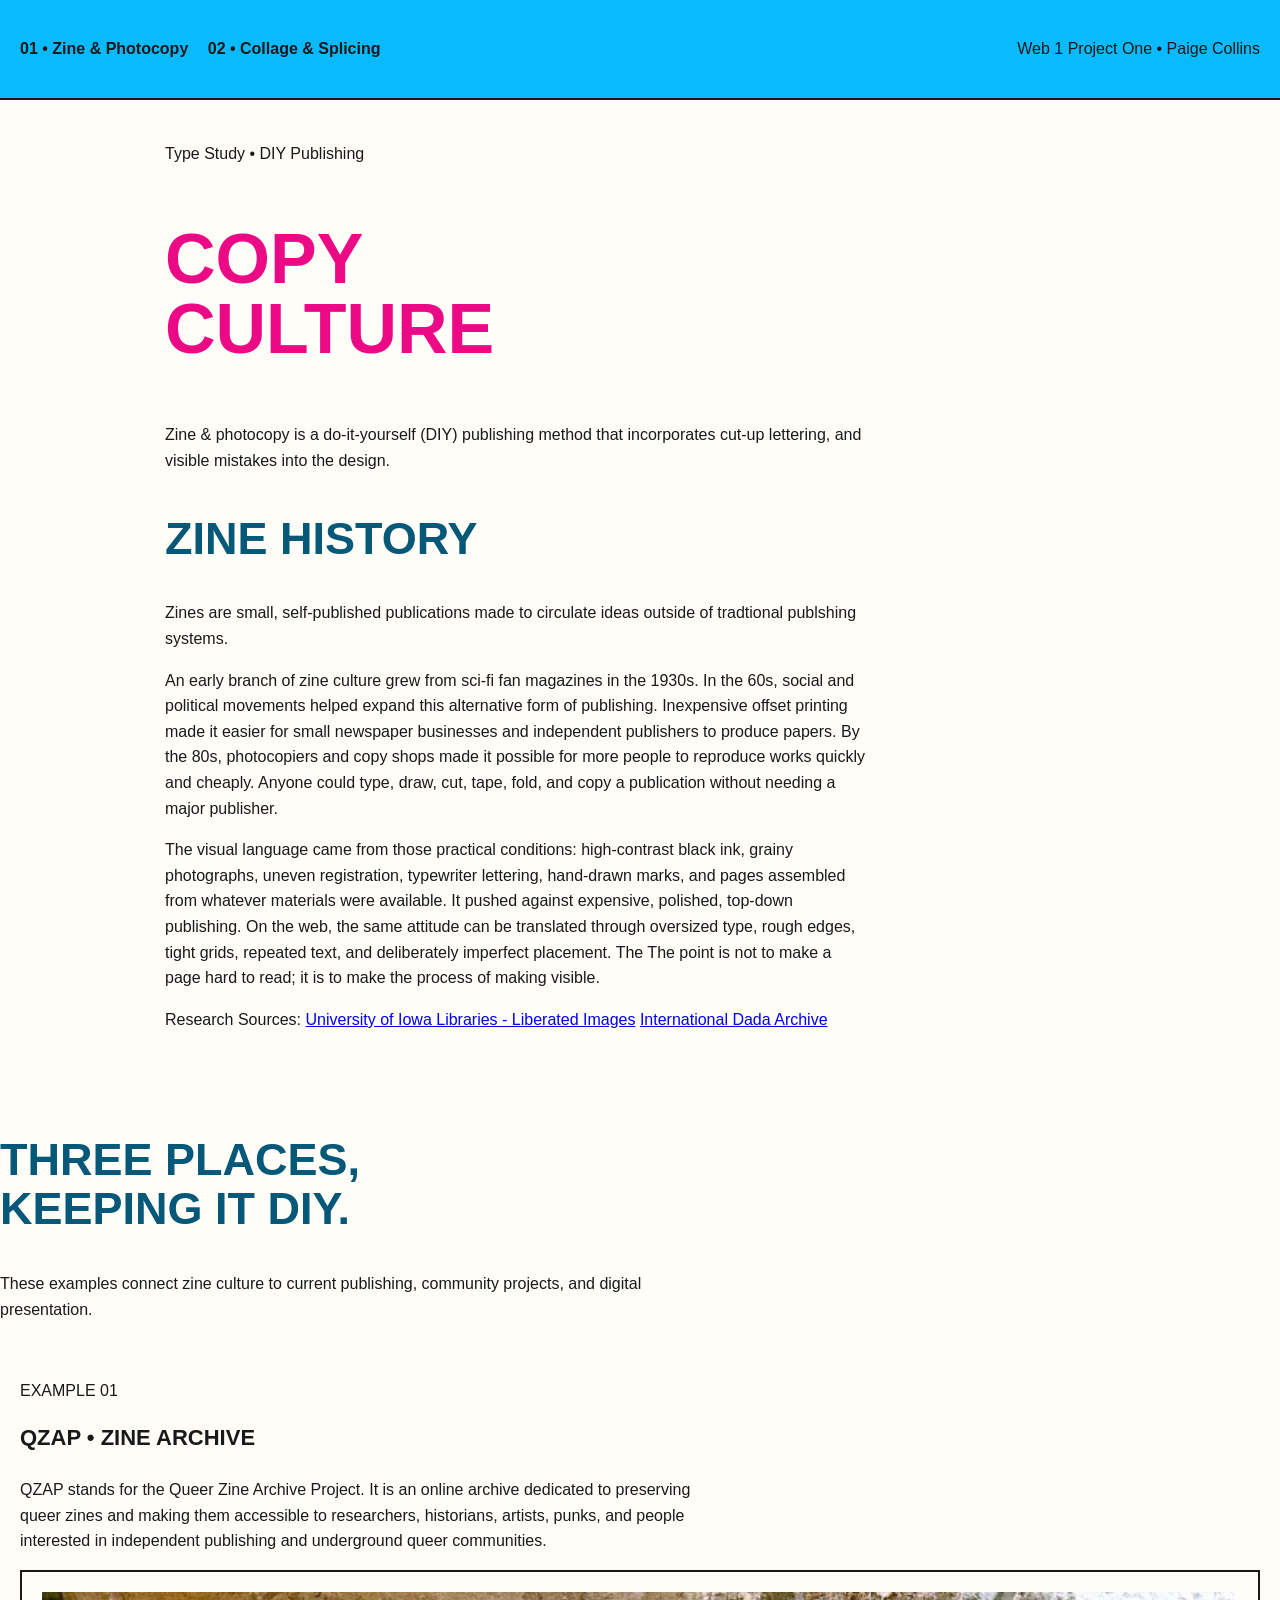
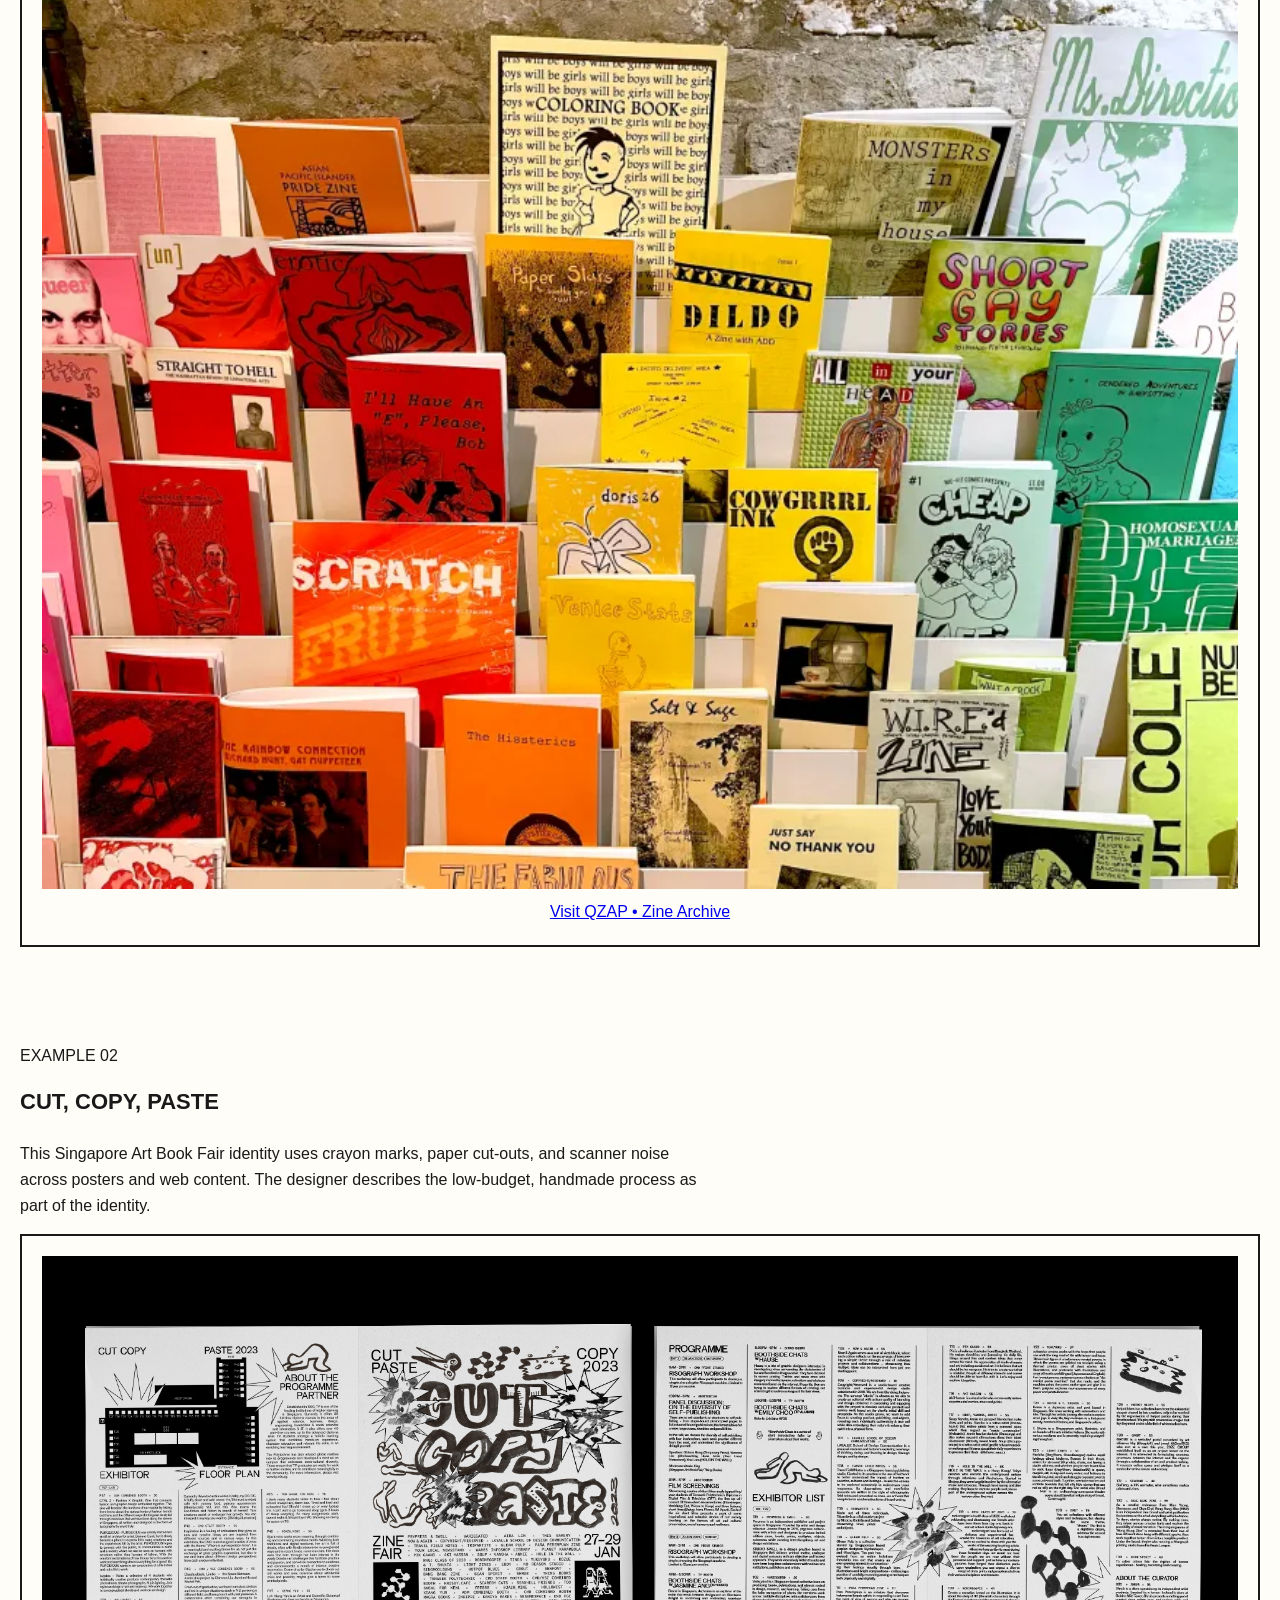
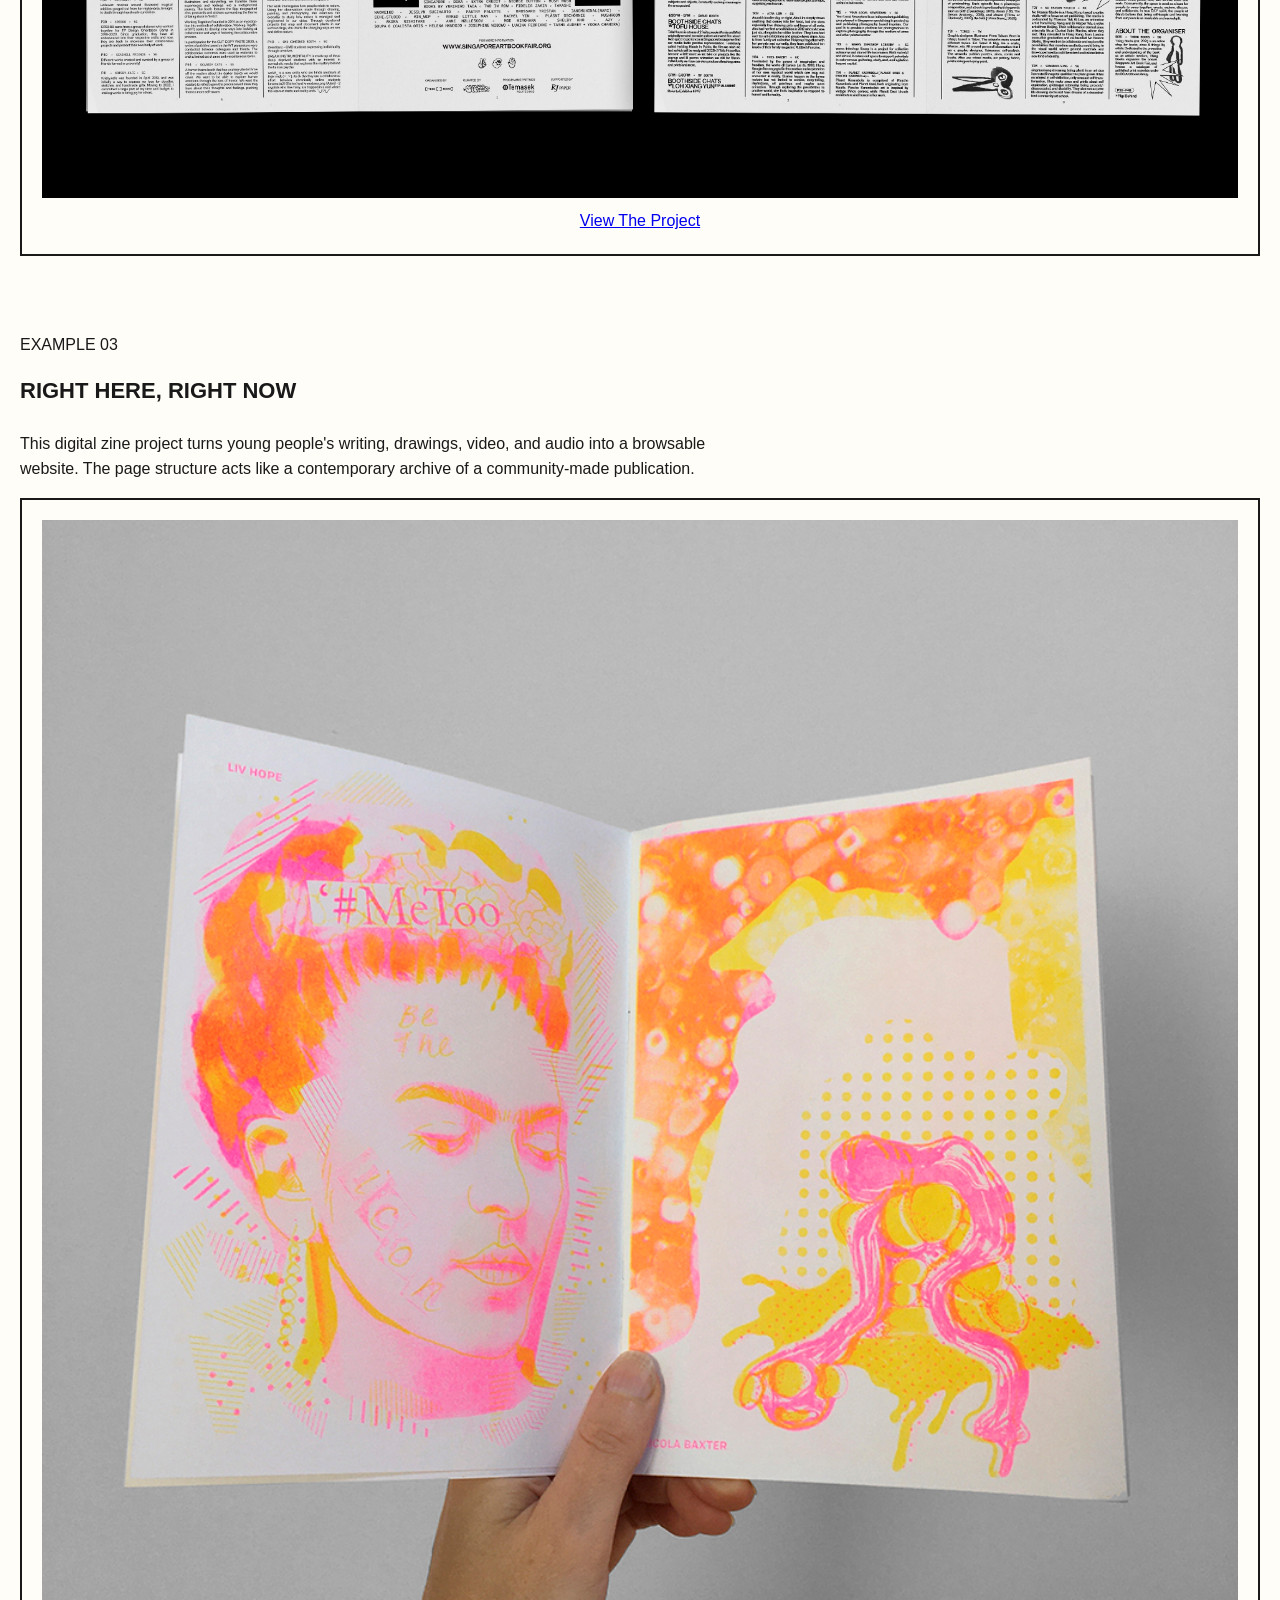
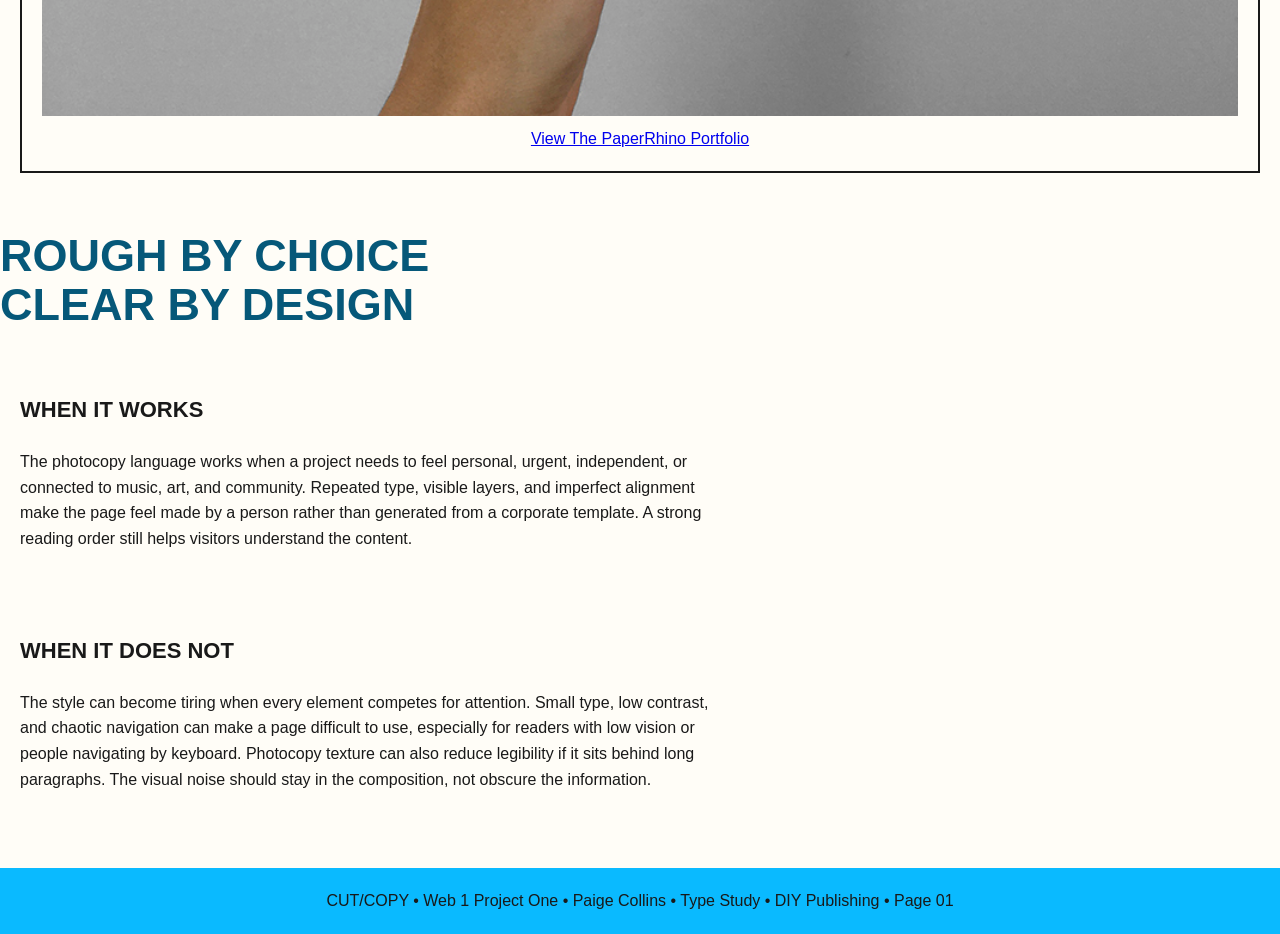
<file: index.html>
<!DOCTYPE html>
<html lang="en">
<head>
    <meta charset="UTF-8">
    <meta name="viewport" content="width=device-width, initial-scale=1.0">
    <title>Zine & Photocopy • Cut / Copy</title>
    <link rel="stylesheet" href="css/styles.css">
</head>
<body class="page-zine">

    <header class="site-header">

        <nav aria-label="main navigation">
            <a href="index.html" aria-current="page">01 • Zine & Photocopy</a>
            <a href="collage.html">02 • Collage & Splicing</a>
        </nav>
        <p class="issue-mark">Web 1 Project One • Paige Collins</p>
    </header>
    

<main id="main-content">

     <section class="hero hero-zine" aria-labelledby="page-title">
        <p class="eyebrow">Type Study • DIY Publishing</p>
        <h1 id="page-title">Copy<br><spam class="hero-outline">Culture</spam></h1>
        <div class="hero-bottom">
            <p class="hero-definition">Zine & photocopy is a do-it-yourself (DIY) publishing method that incorporates cut-up lettering, and visible mistakes into the design.</p>
        </section>


        <section class="history-section content-section" aria-labelledby="history-title">
            <div class="section-index">
            </div>
            <div class="section-content">
                <h2 id="history-title">ZINE HISTORY</h2>
                <p class="lead">Zines are small, self-published publications made to circulate ideas outside of tradtional publshing systems.</p>
                <p>An early branch of zine culture grew from sci-fi fan magazines in the 1930s. In the 60s, social and political movements helped expand this alternative form of publishing. Inexpensive offset printing made it easier for small newspaper businesses and independent publishers to produce papers. By the 80s, photocopiers and copy shops made it possible for more people to reproduce works quickly and cheaply. Anyone could type, draw, cut, tape, fold, and copy a publication without needing a major publisher.</p>
                <p>The visual language came from those practical conditions: high-contrast black ink, grainy photographs, uneven registration, typewriter lettering, hand-drawn marks, and pages assembled from whatever materials were available. It pushed against expensive, polished, top-down publishing. On the web, the same attitude can be translated through oversized type, rough edges, tight grids, repeated text, and deliberately imperfect placement. The The point is not to make a page hard to read; it is to make the process of making visible.</p>
                <p class="source-note">Research Sources:</strong>
                    <a href="https://www.lib.uiowa.edu/exhibits/previous/liberatedimages/" target="_blank" rel="noopener noreferrer">University of Iowa Libraries - Liberated Images</a>
                    <a href="https://dada.lib.uiowa.edu/" target="_blank" rel="noopener noreferrer">International Dada Archive</a>
                </p>
            </div>
        </main>
        </section>
        

 <section class="content-section examples-section" aria-labelledby="examples-title">
    <div class="section-content">
        <h2 id="example-title">THREE PLACES,<br>KEEPING IT DIY.</h2>
        <p class="section-intro">These examples connect zine culture to current publishing, community projects, and digital presentation.</p>
        
        <div class="example-grid">
            <article class="example-card">
                <p class="example-number">EXAMPLE 01</p>
                <h3>QZAP • ZINE ARCHIVE</h3>
                <p>QZAP stands for the Queer Zine Archive Project. It is an online archive dedicated to preserving queer zines and making them accessible to researchers, historians, artists, punks, and people interested in independent publishing and underground queer communities.</p>
            <div class="image-box">
    <img src="images/example1.webp" width="512" height="384">
     <a href="https://gittings.qzap.org/2025/" target="_blank" rel="noopener noreferrer">Visit QZAP • Zine Archive</a>
</article>

</section>

<article class="example-card">
    <p class="example-number">EXAMPLE 02</p>
    <h3>CUT, COPY, PASTE</h3>
    <p>This Singapore Art Book Fair identity uses crayon marks, paper cut-outs, and scanner noise across posters and web content. The designer describes the low-budget, handmade process as part of the identity.</p>
    <div class="image-box">
    <img src="images/example2.jpg" width="770" height="300">
     <a href="https://zayrerboy.com/projects/cut-copy-paste" target="_blank" rel="noopener noreferrer">View The Project</a>
</article>

<article class="example-card">
    <p class="example-number">EXAMPLE 03</p>
    <h3>RIGHT HERE, RIGHT NOW</h3>
    <p>This digital zine project turns young people's writing, drawings, video, and audio into a browsable website. The page structure acts like a contemporary archive of a community-made publication.</p>
    <div class="image-box">
    <img src="images/example3.jpg" width="300" height="300">
     <a href="https://paperrhino.co.uk/portfolio/right-here-right-now/" target="_blank" rel="noopener noreferrer">View The PaperRhino Portfolio</a>
</article>


<section class="content-section limits-section" aria-labelledby="limits-title">
      <div class="section-index">
      </div>
      <div class="section-content">
        <h2 id="limits-title">ROUGH BY CHOICE<br>CLEAR BY DESIGN</h2>
        <div class="two-column-copy">
          <article>
            <h3>WHEN IT WORKS</h3>
            <p>The photocopy language works when a project needs to feel personal, urgent, independent, or connected to music, art, and community. Repeated type, visible layers, and imperfect alignment make the page feel made by a person rather than generated from a corporate template. A strong reading order still helps visitors understand the content.</p>
          </article>
          <article>
            <h3>WHEN IT DOES NOT</h3>
            <p>The style can become tiring when every element competes for attention. Small type, low contrast, and chaotic navigation can make a page difficult to use, especially for readers with low vision or people navigating by keyboard. Photocopy texture can also reduce legibility if it sits behind long paragraphs. The visual noise should stay in the composition, not obscure the information.</p>
          </article>
        </div>
      </div>
</section>

<footer class="site-footer">
    <span>CUT/COPY • Web 1 Project One • Paige Collins •</span>
    <span>Type Study • DIY Publishing • Page 01</span>
</footer>
</file>
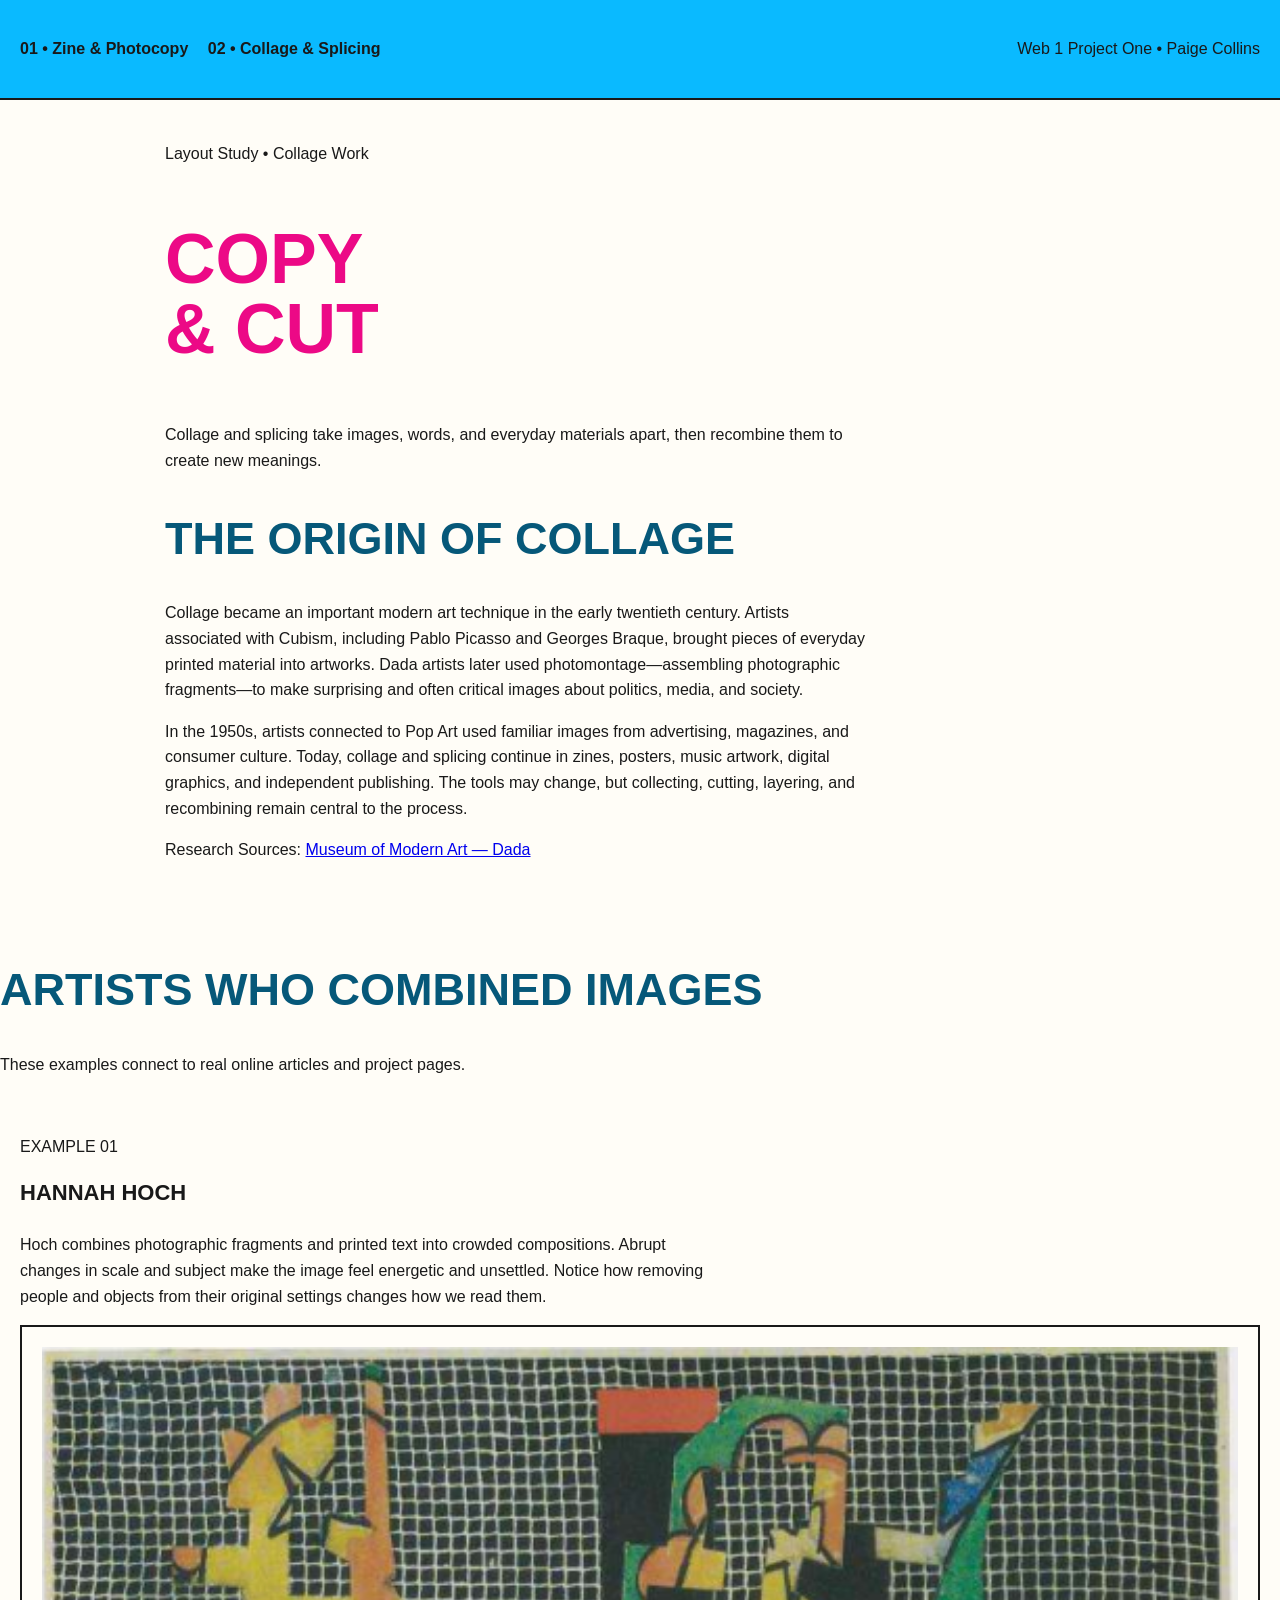
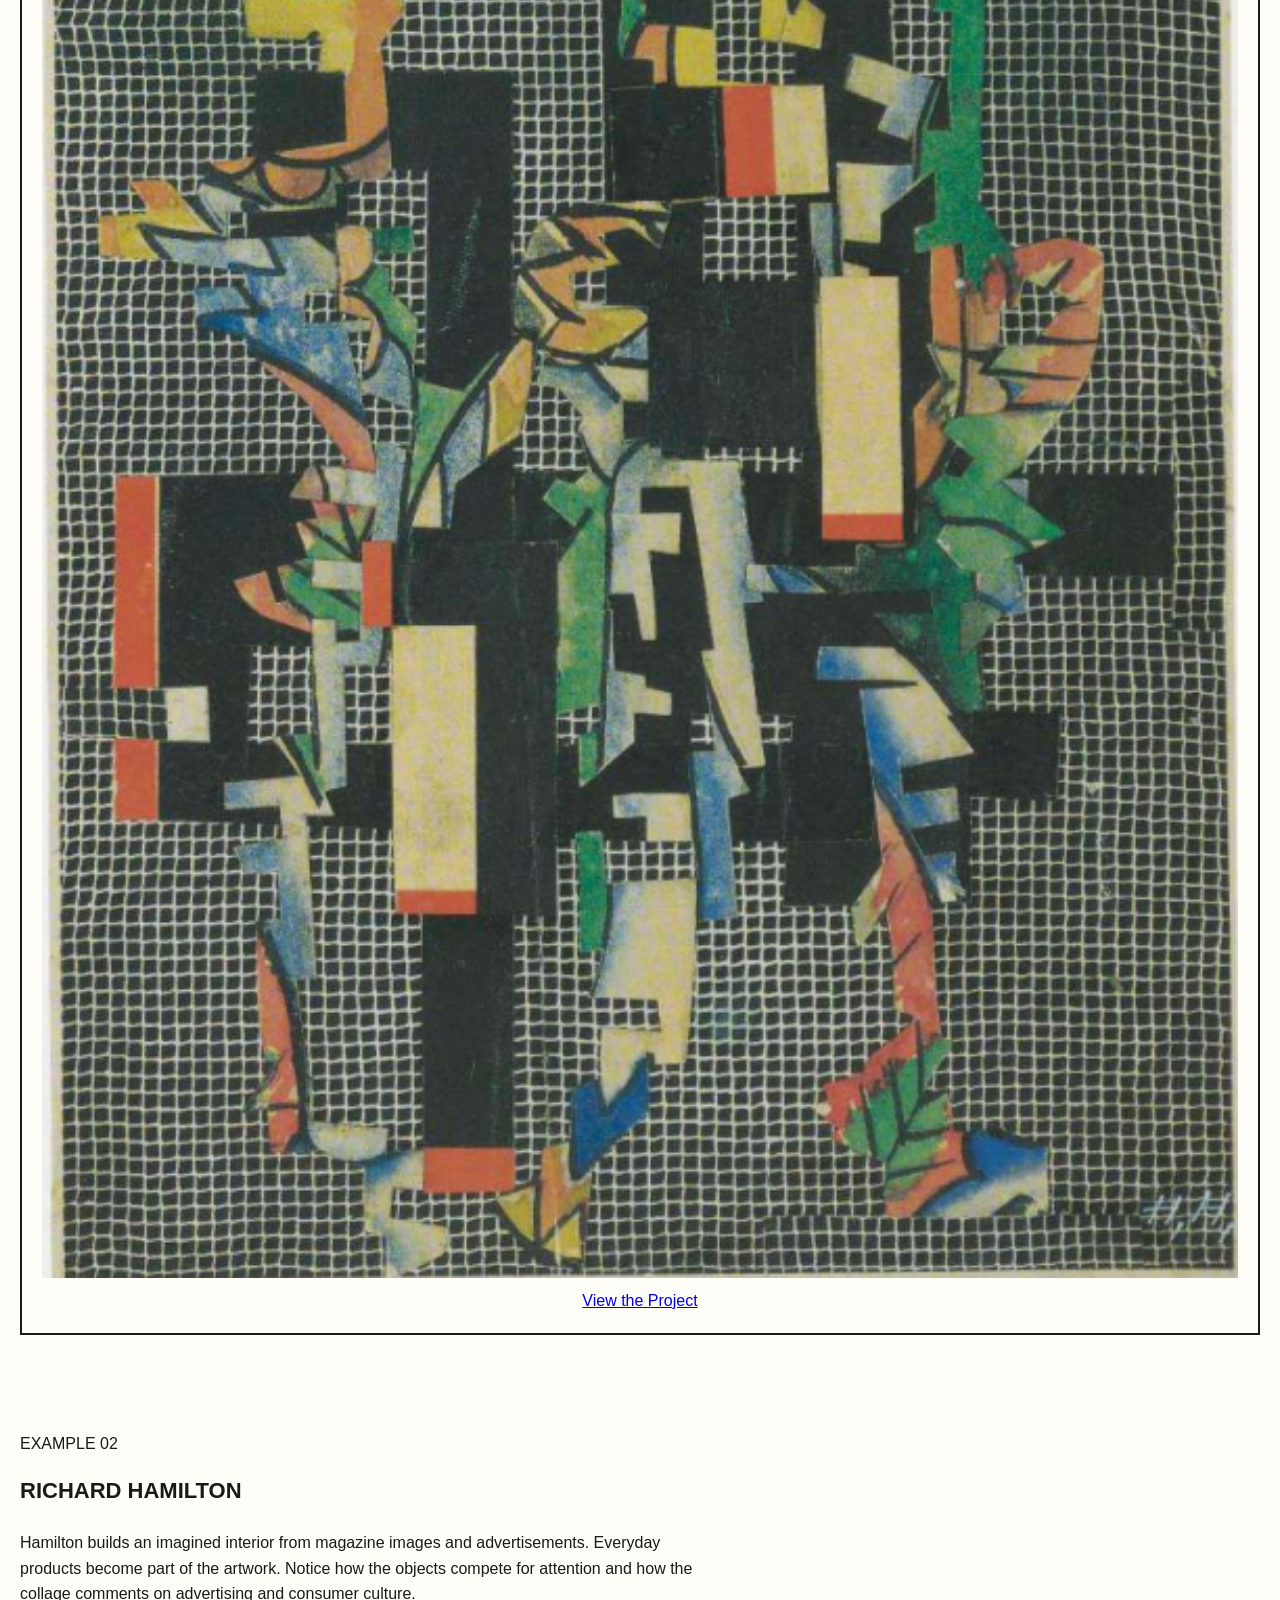
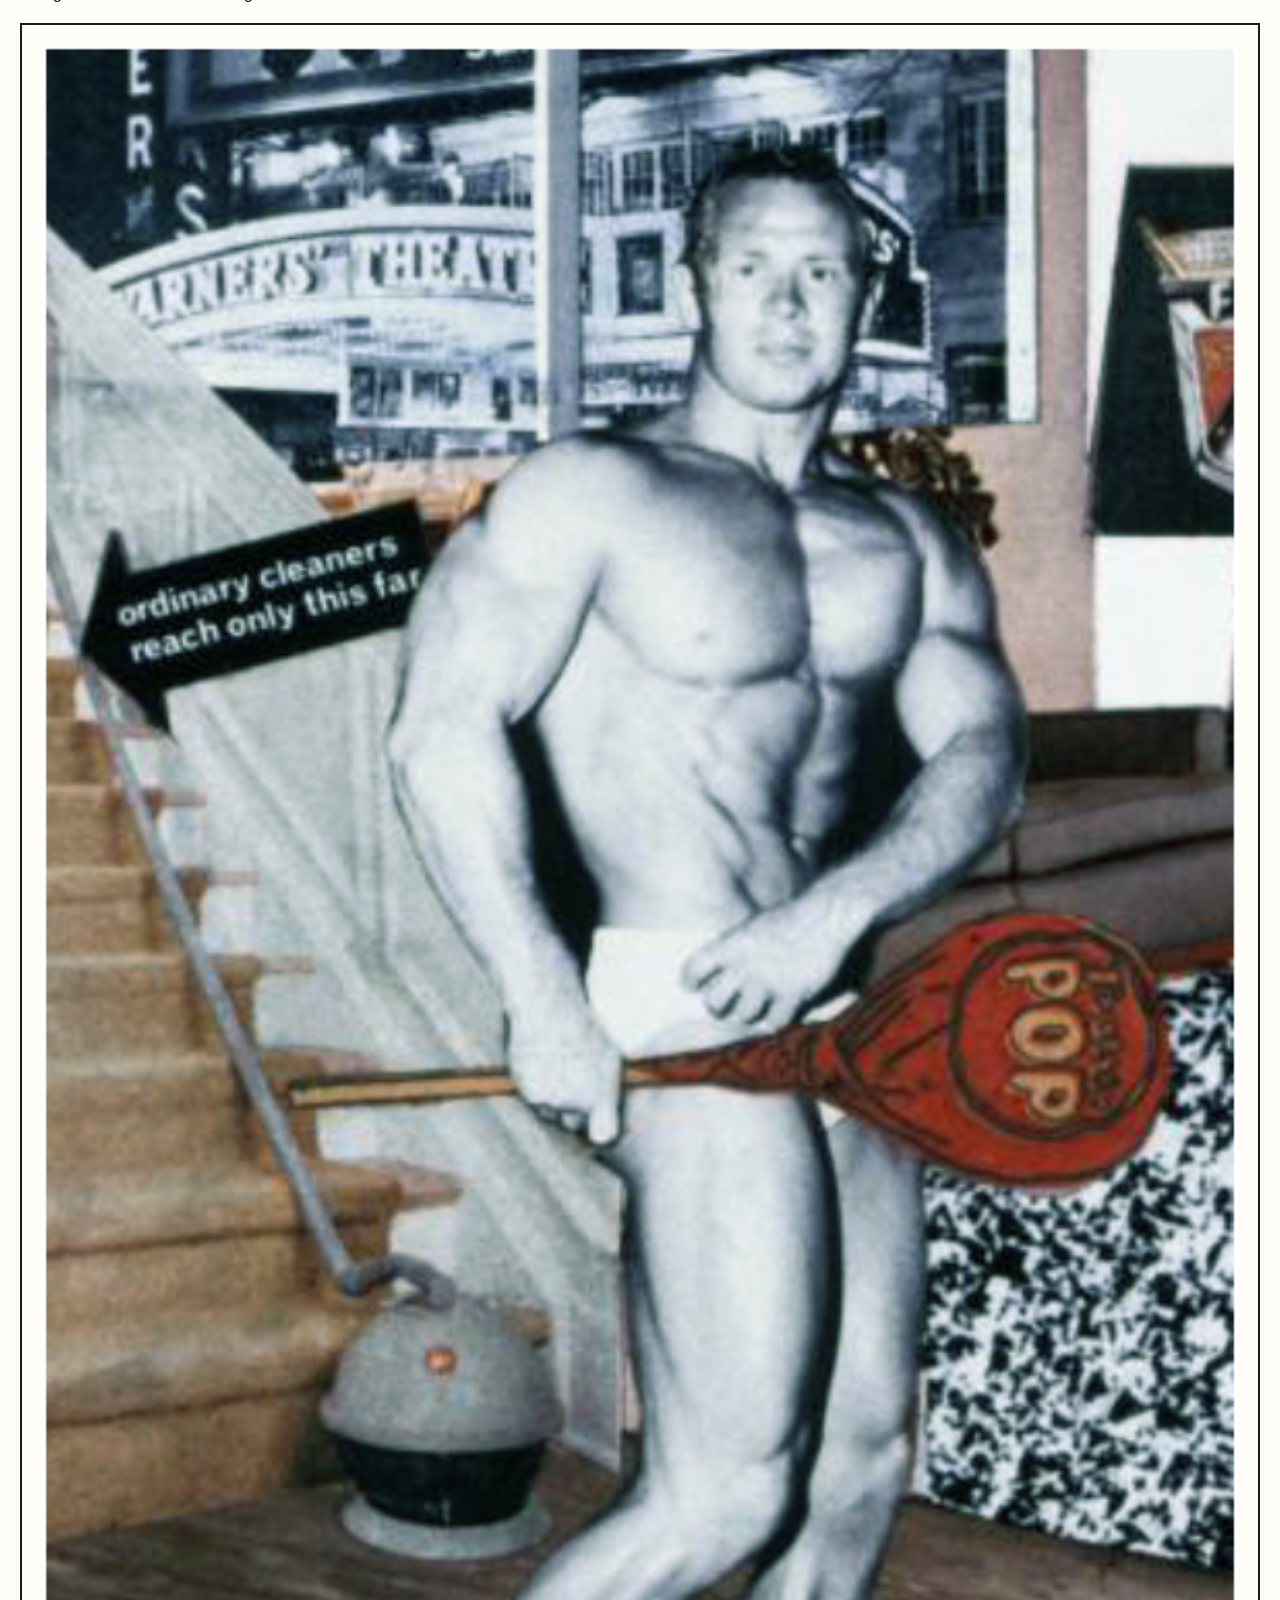
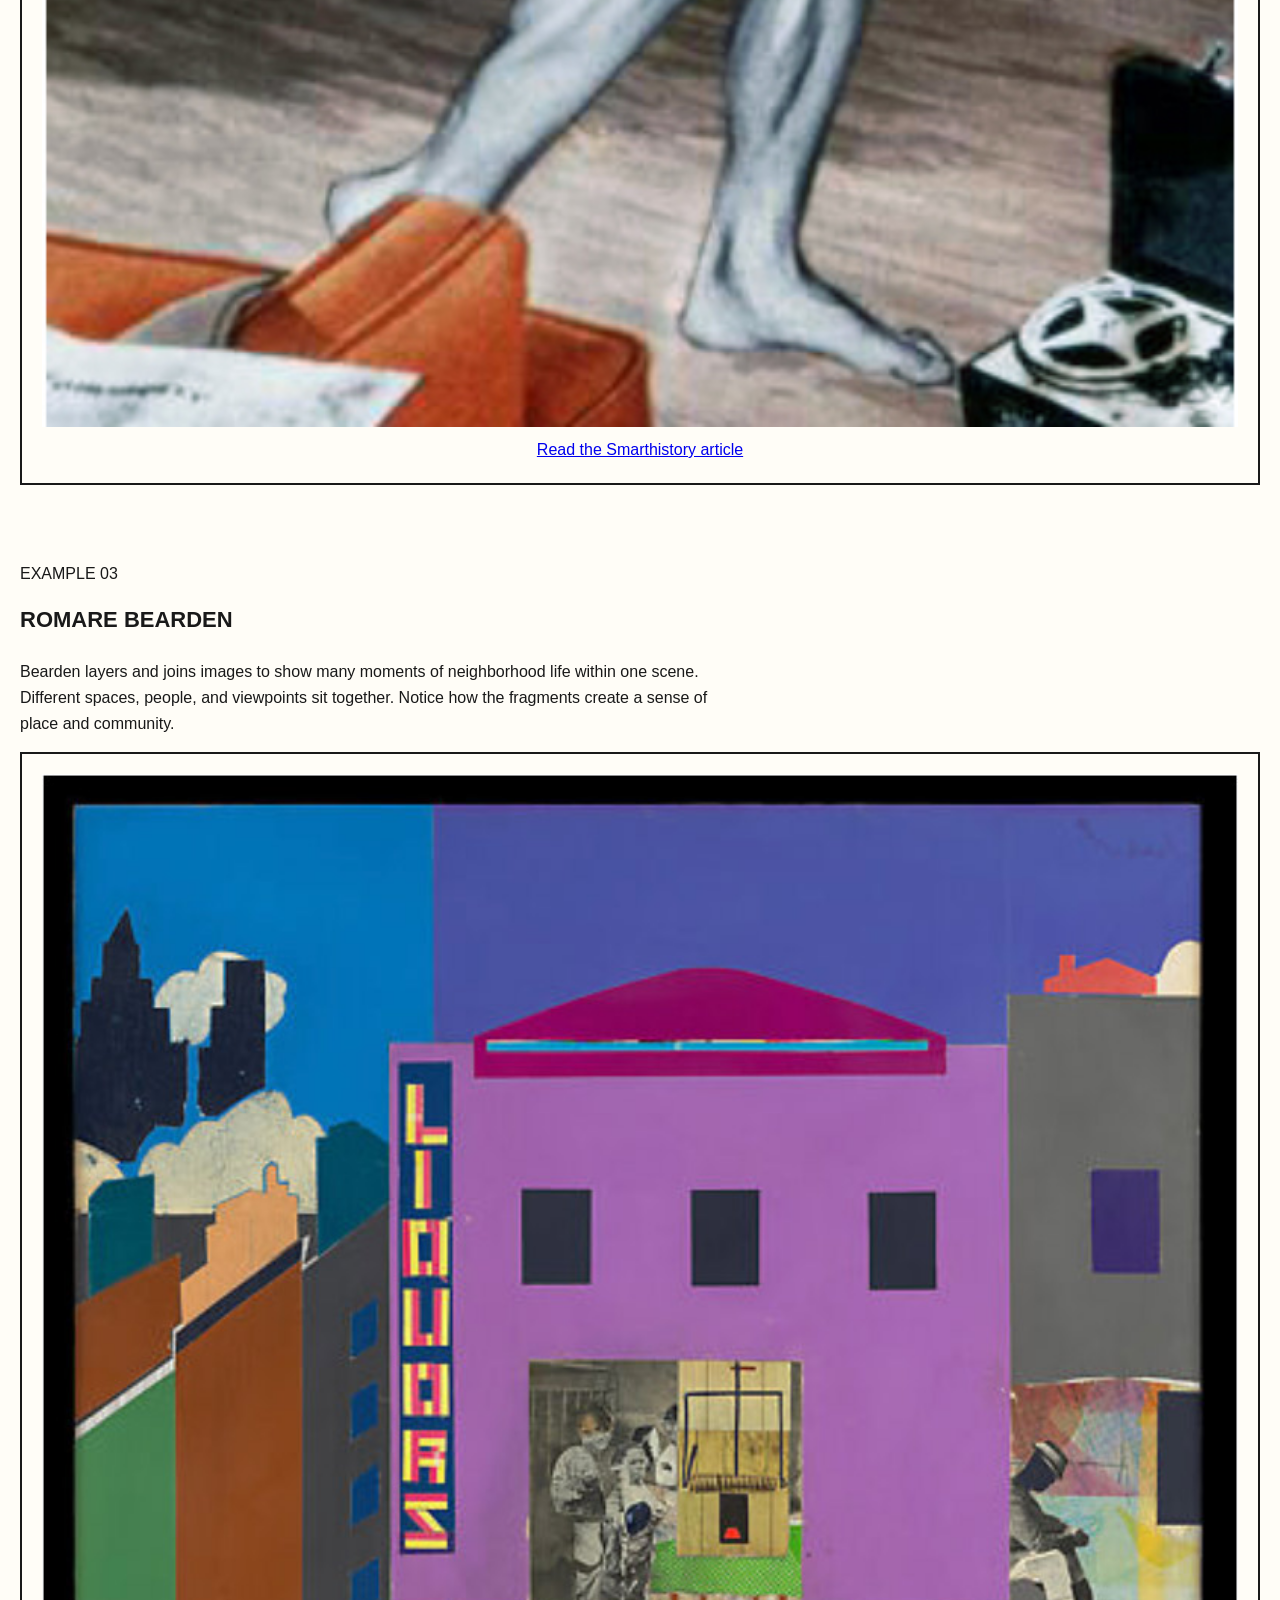
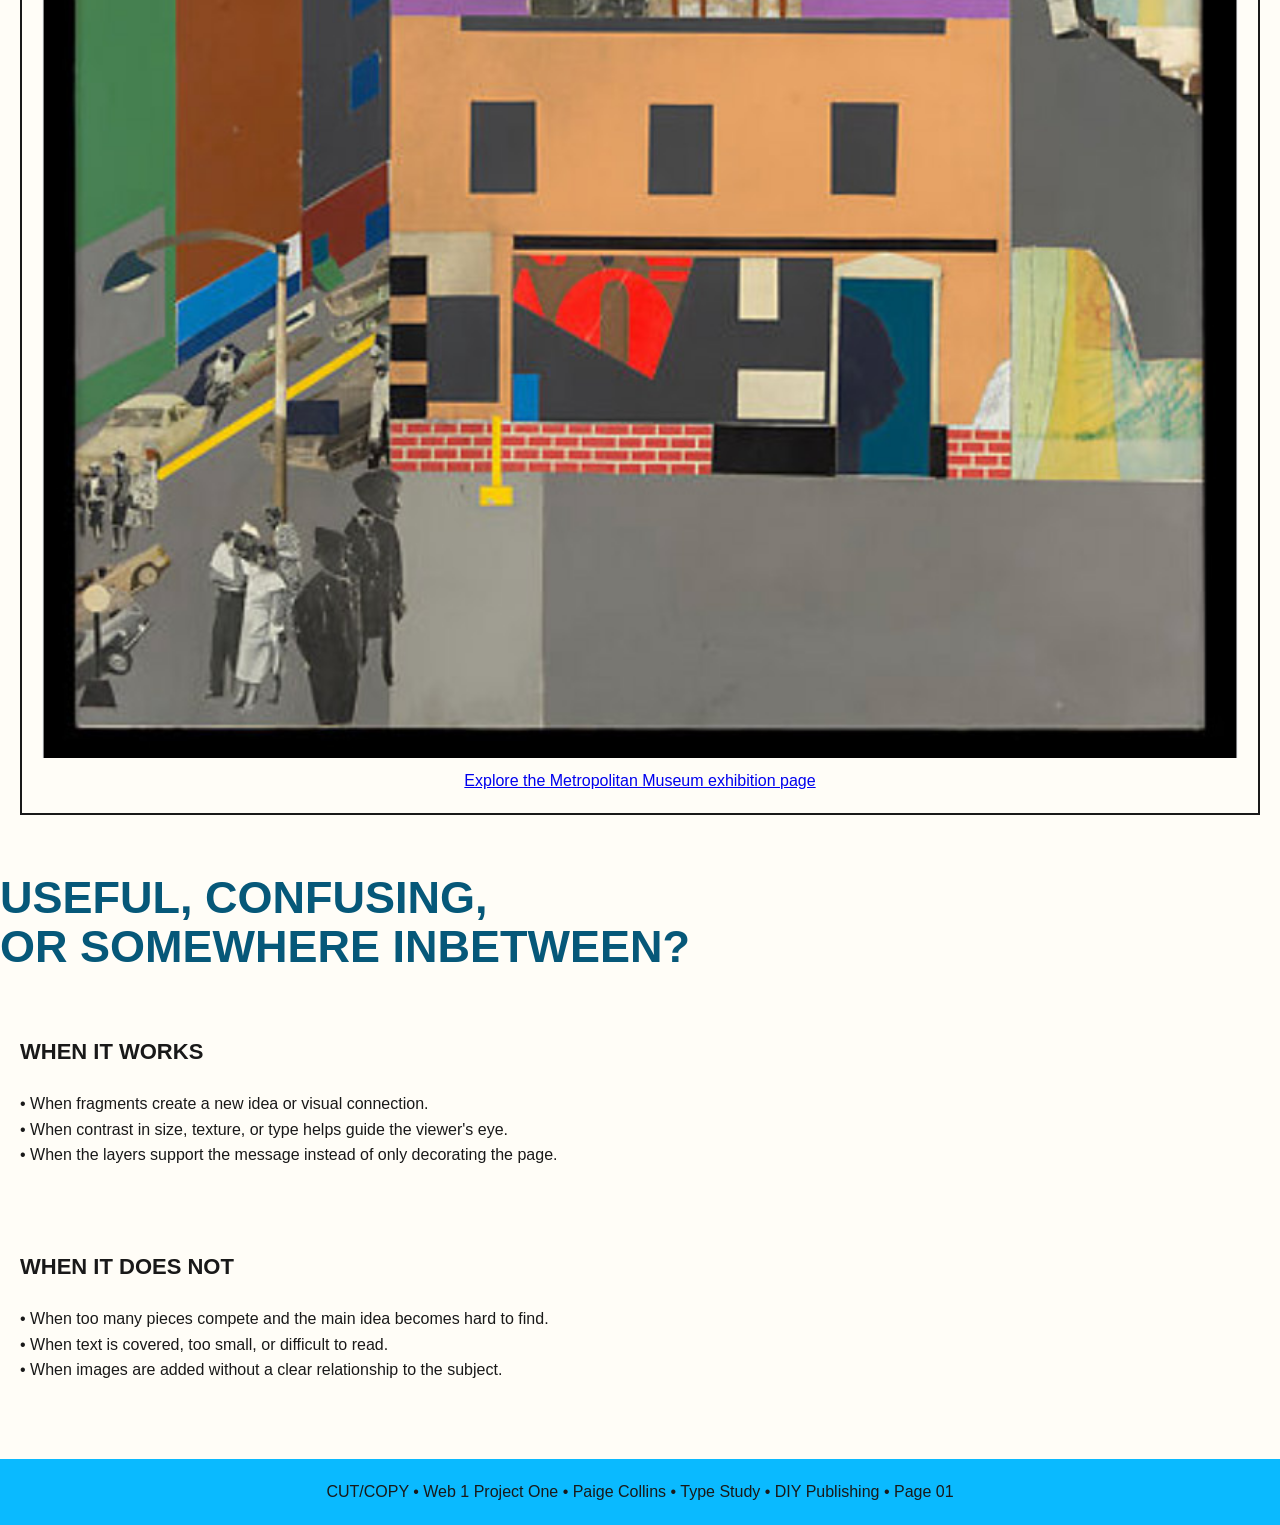
<file: collage.html>
<!DOCTYPE html>
<html lang="en">
<head>
    <meta charset="UTF-8">
    <meta name="viewport" content="width=device-width, initial-scale=1.0">
    <title>Zine & Photocopy • Cut / Copy</title>
    <link rel="stylesheet" href="css/styles.css">
</head>
<body class="page-zine">

    <header class="site-header">
        <nav aria-label="main navigation">
            <a href="index.html" aria-current="page">01 • Zine & Photocopy</a>
            <a href="collage.html">02 • Collage & Splicing</a>
        </nav>
        <p class="issue-mark">Web 1 Project One • Paige Collins</p>
    </header>
    

<main id="main-content">

     <section class="hero hero-zine" aria-labelledby="page-title">
        <p class="eyebrow">Layout Study • Collage Work</p>
        <h1 id="page-title">Copy<br><spam class="hero-outline">& Cut</spam></h1>
        <div class="hero-bottom">
            <p class="hero-definition">Collage and splicing take images, words, and everyday materials apart,
        then recombine them to create new meanings.</p>
        </section>


        <section class="history-section content-section" aria-labelledby="history-title">
            <div class="section-index">
            </div>
            <div class="section-content">
                <h2 id="history-title">THE ORIGIN OF COLLAGE</h2>
                <p>Collage became an important modern art technique in the early twentieth century. Artists associated with Cubism, including Pablo Picasso and Georges Braque, brought pieces of everyday printed material into artworks. Dada artists later used photomontage—assembling photographic fragments—to make surprising and often critical images about politics, media, and society.</p>
                <p>In the 1950s, artists connected to Pop Art used familiar images from advertising, magazines, and consumer culture. Today, collage and splicing continue in zines, posters, music artwork, digital graphics, and independent publishing. The tools may change, but collecting, cutting, layering, and recombining remain central to the process.</p>
                <p class="source-note">Research Sources:</strong>
                    <a href="https://www.moma.org/collection/terms/dada" target="_blank" rel="noopener noreferrer">Museum of Modern Art — Dada</a>

                </p>
            </div>
        </main>
        </section>
        
        
 <section class="content-section examples-section" aria-labelledby="examples-title">
    <div class="section-content">
        <h2 id="example-title">ARTISTS WHO COMBINED IMAGES</h2>
        <p class="section-intro">These examples connect to real online articles and project pages.</p>
        
        <div class="example-grid">
            <article class="example-card">
                <p class="example-number">EXAMPLE 01</p>
                <h3>HANNAH HOCH</h3>
                <p>Hoch combines photographic fragments and printed text into crowded compositions. Abrupt changes in scale and subject make the image feel energetic and unsettled. Notice how removing people and objects from their original settings changes how we read them.</p>
            <div class="image-box">
    <img src="images/example4.png" width="512" height="384">
     <a href="https://zayrerboy.com/projects/cut-copy-paste" target="_blank" rel="noopener noreferrer">View the Project</a>
</article>

</section>

<article class="example-card">
    <p class="example-number">EXAMPLE 02</p>
    <h3>RICHARD HAMILTON</h3>
    <p>Hamilton builds an imagined interior from magazine images and advertisements. Everyday products become part of the artwork. Notice how the objects compete for attention and how the collage comments on advertising and consumer culture.</p>
    <div class="image-box">
    <img src="images/Screenshot-2026-11-02-at-4.33.45 PM.jpg" width="770" height="300">
     <a href="https://smarthistory.org/richard-hamilton-just-what-is-it/" target="_blank" rel="noopener noreferrer">Read the Smarthistory article</a>
</article>

<article class="example-card">
    <p class="example-number">EXAMPLE 03</p>
    <h3>ROMARE BEARDEN</h3>
    <p>Bearden layers and joins images to show many moments of neighborhood life within one scene. Different spaces, people, and viewpoints sit together. Notice how the fragments create a sense of place and community.</p>
    <div class="image-box">
    <img src="images/Screenshot-2026-11-02-at-4.50.06 PM.jpg" width="200" height="200">
     <a href="https://www.metmuseum.org/exhibitions/listings/2010/romare-bearden" target="_blank" rel="noopener noreferrer">Explore the Metropolitan Museum exhibition page</a>
</article>


<section class="content-section limits-section" aria-labelledby="limits-title">
      <div class="section-index">
      </div>
      <div class="section-content">
        <h2 id="limits-title"> USEFUL, CONFUSING,<br>OR SOMEWHERE INBETWEEN?</h2>
        <div class="two-column-copy">
          <article>
            <h3>WHEN IT WORKS</h3>
            <p>• When fragments create a new idea or visual connection.<br>• When contrast in size, texture, or type helps guide the viewer's eye.<br>• When the layers support the message instead of only decorating the page.</p>
          </article>

          <article>
            <h3>WHEN IT DOES NOT</h3>
            <p>• When too many pieces compete and the main idea becomes hard to find.<br>• When text is covered, too small, or difficult to read.<br>• When images are added without a clear relationship to the subject.</p>
          </article>
        </div>
      </div>
</section>


<footer class="site-footer">
    <span>CUT/COPY • Web 1 Project One • Paige Collins •</span>
    <span>Type Study • DIY Publishing • Page 01</span>
</footer>
</file>
<file: css/styles.css>
body {
    margin: 0;
    padding: 0;
    background-color: #fffdf7;
    color: #191919;
    font-family:'Segoe UI', Tahoma, Verdana, sans-serif;
    line-height:1.6;
}


header {
    display: flex;
    justify-content: space-between;
    align-items: center;
    flex-wrap: wrap;
    gap: 15px;
    padding: 20px;
    background-color: #0abaff;
    border-bottom: 2px solid #191919;
}

.logo {
    color: #fffdf7;
    font-size: 24px;
    font-weight: bold;
    text-decoration: dotted;
}

nav a {
    margin-right: 15px;
    color: #191919;
    font-weight: bold;
    text-decoration: none;
}

nav a:hover {
    color: #fffdf7; 
    text-decoration: underline;
}


main {
    max-width: 950px;
    margin: 0 auto;
    padding: 25px;
}

h1 {
    color: #ec0986;
    font-size: 70px;
    line-height: 1;
    text-transform: uppercase;
}

h2 {
    color: #065879;
    font-size: 45px;
    line-height: 1.1;
}

h3 {
    margin-top: 5px;
    font-size: 22px;
}

p {
    max-width: 700px;
    align-content: center;
}


section {
    margin-bottom: 40px;
}

article {
    margin: 20px 0;
    padding: 20px;
    background-color: #fffdf7;
    border: none;
}


.image-box {
    text-align: center;
    padding: 20px;
    border: 2px solid #191919;
}

.image-box img {
    width: 100%;
    height: auto;
    display: block;
}

.image-box a {
    display: block;
    margin-top: 10px;
}

.image-layout {
    display: flex;
    justify-content: space-between;
    align-items: center;
    width: 100%;
    height: auto;
    padding: 20px;
    gap: 30px;
}

.image-layout img {
    width: 40%;
    height: auto;
    border: 3px solid black;
}


footer {
    padding: 20px;
    background-color: #0abaff;
    color: #191919;
    text-align: center;
    box-sizing: border-box;
    margin: 0;
    
}
</file>
